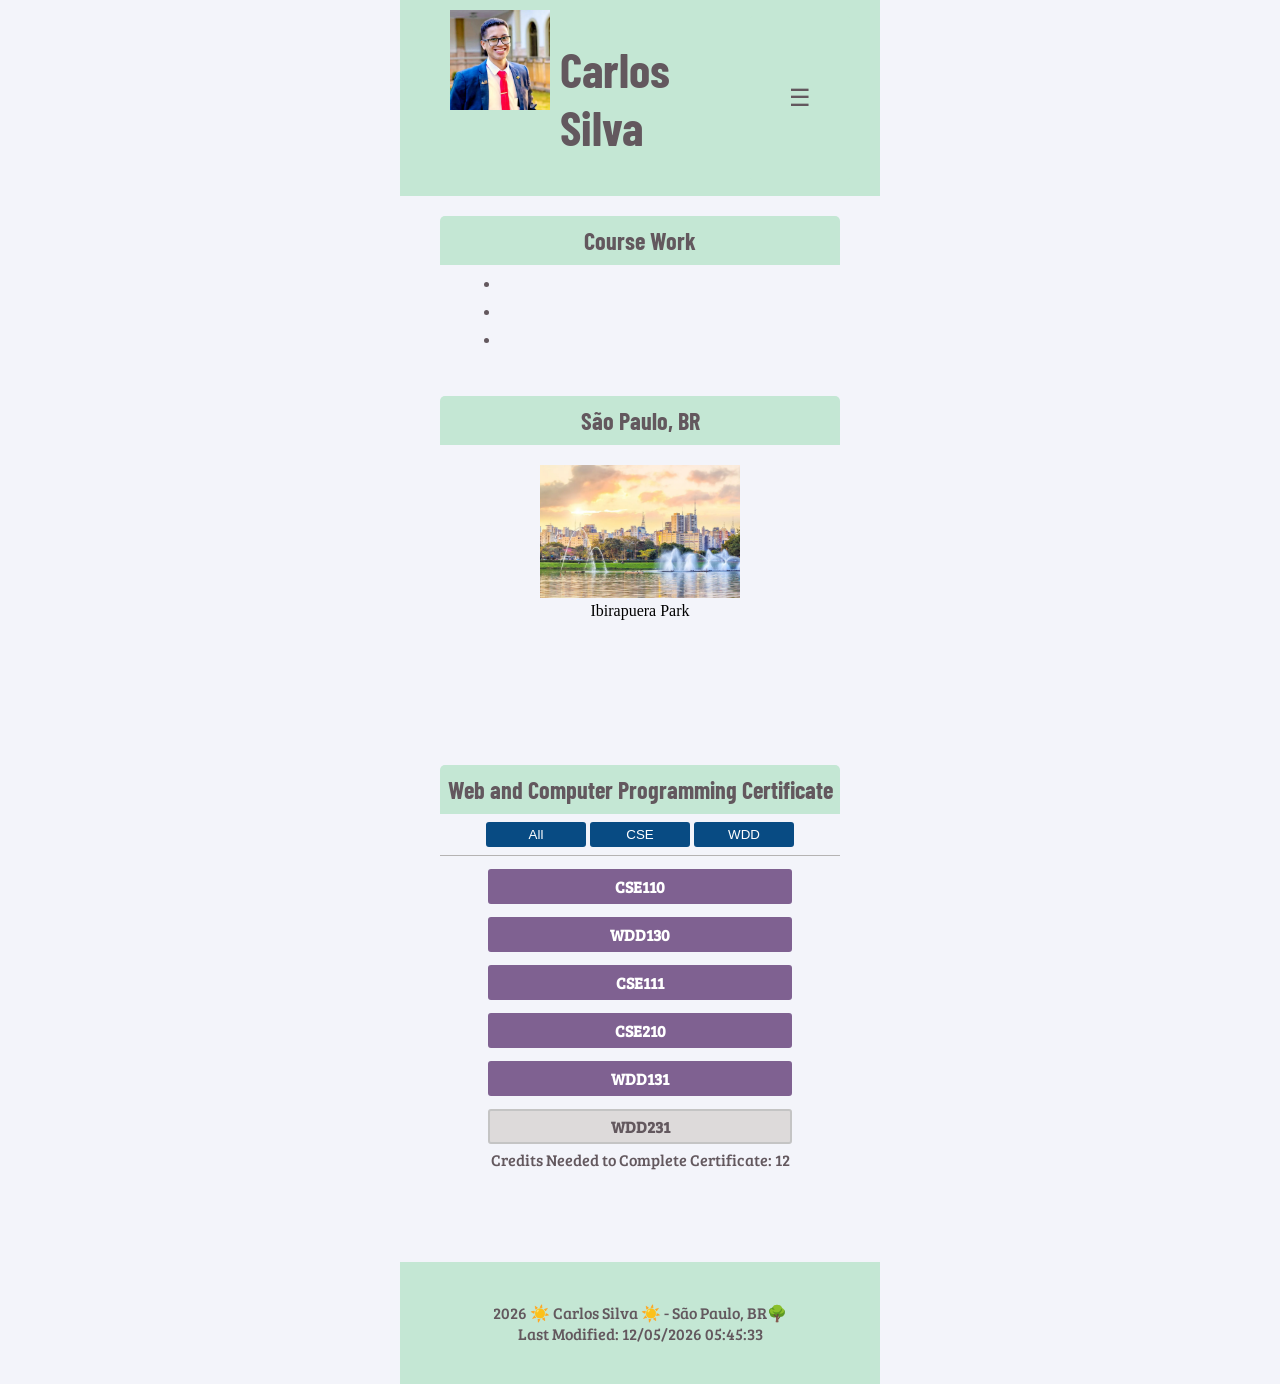
<file: index.html>
<!DOCTYPE html>
<html lang="en">
<head>
    <meta charset="UTF-8">
    <meta name="viewport" content="width=device-width, initial-scale=1.0">
    <title>WDD 231: Course Home Page</title>
    <meta name="description" content="This is my course home page, where credits I've taken and work I've done will be displayed">
    <meta name="author" content="Carlos Silva">
    <link href="styles/main.css" rel="stylesheet">
    <link href="styles/main-large.css" rel="stylesheet">
    <link rel="preconnect" href="https://fonts.googleapis.com">
    <link rel="preconnect" href="https://fonts.gstatic.com" crossorigin>
    <link href="https://fonts.googleapis.com/css2?family=Barlow+Condensed:ital,wght@0,100;0,200;0,300;0,400;0,500;0,600;0,700;0,800;0,900;1,100;1,200;1,300;1,400;1,500;1,600;1,700;1,800;1,900&family=Bree+Serif&display=swap" rel="stylesheet">
    <link href="https://fonts.googleapis.com/css2?family=Barlow+Condensed:ital,wght@0,100;0,200;0,300;0,400;0,500;0,600;0,700;0,800;0,900;1,100;1,200;1,300;1,400;1,500;1,600;1,700;1,800;1,900&display=swap" rel="stylesheet">
    <script src="scripts/main.js" defer></script>
</head>
<body>
    <header>
        <figure id="header-img">
            <img src="images/me.webp" alt="Portrait of Carlos Silva">
        </figure>
        <h1>
            Carlos Silva
        </h1>
        <button id="menu" title="Menu Button"></button>
        <nav>
            
            <a href="index.html" target="_blank">Home</a>
            <a href="" target="_blank">Chamber</a>
            <a href="" target="_blank">GitHub Profile</a>
            <a href="https://www.linkedin.com/in/carlos-s-silva-163490274/" target="_blank">LinkedIn</a>
        </nav>
    </header>
    <main>
        <section id="cwork-box">
            <h2>Course Work</h2>
            <ul>
                <li></li>
                <li></li>
                <li></li>
            </ul>
        </section>
        <section id="place-box">
            <h2>São Paulo, BR</h2>
            <figure id="place-img">
                <img src="images/ibirapuerapark.webp" alt="Ibirapuera Park">
                <figcaption>Ibirapuera Park</figcaption>
            </figure>
        </section>
        <section id="certificate-box">
            <h2>Web and Computer Programming Certificate</h2>
            <div id="filter-section">
                <div id="filter-buttons">
                    <button id="all">All</button>
                    <button id="CSE">CSE</button>
                    <button id="WDD">WDD</button>
                </div>
                <div id="courses">
                    
                </div>
            </div>
        </section>
    </main>
    <footer>
        <p>
            <span id="currentyear"></span> ☀️ Carlos Silva ☀️ - São Paulo, BR🌳
        </p>
        <p id="lastModified">

        </p>
    </footer>
</body>
</html>
</file>
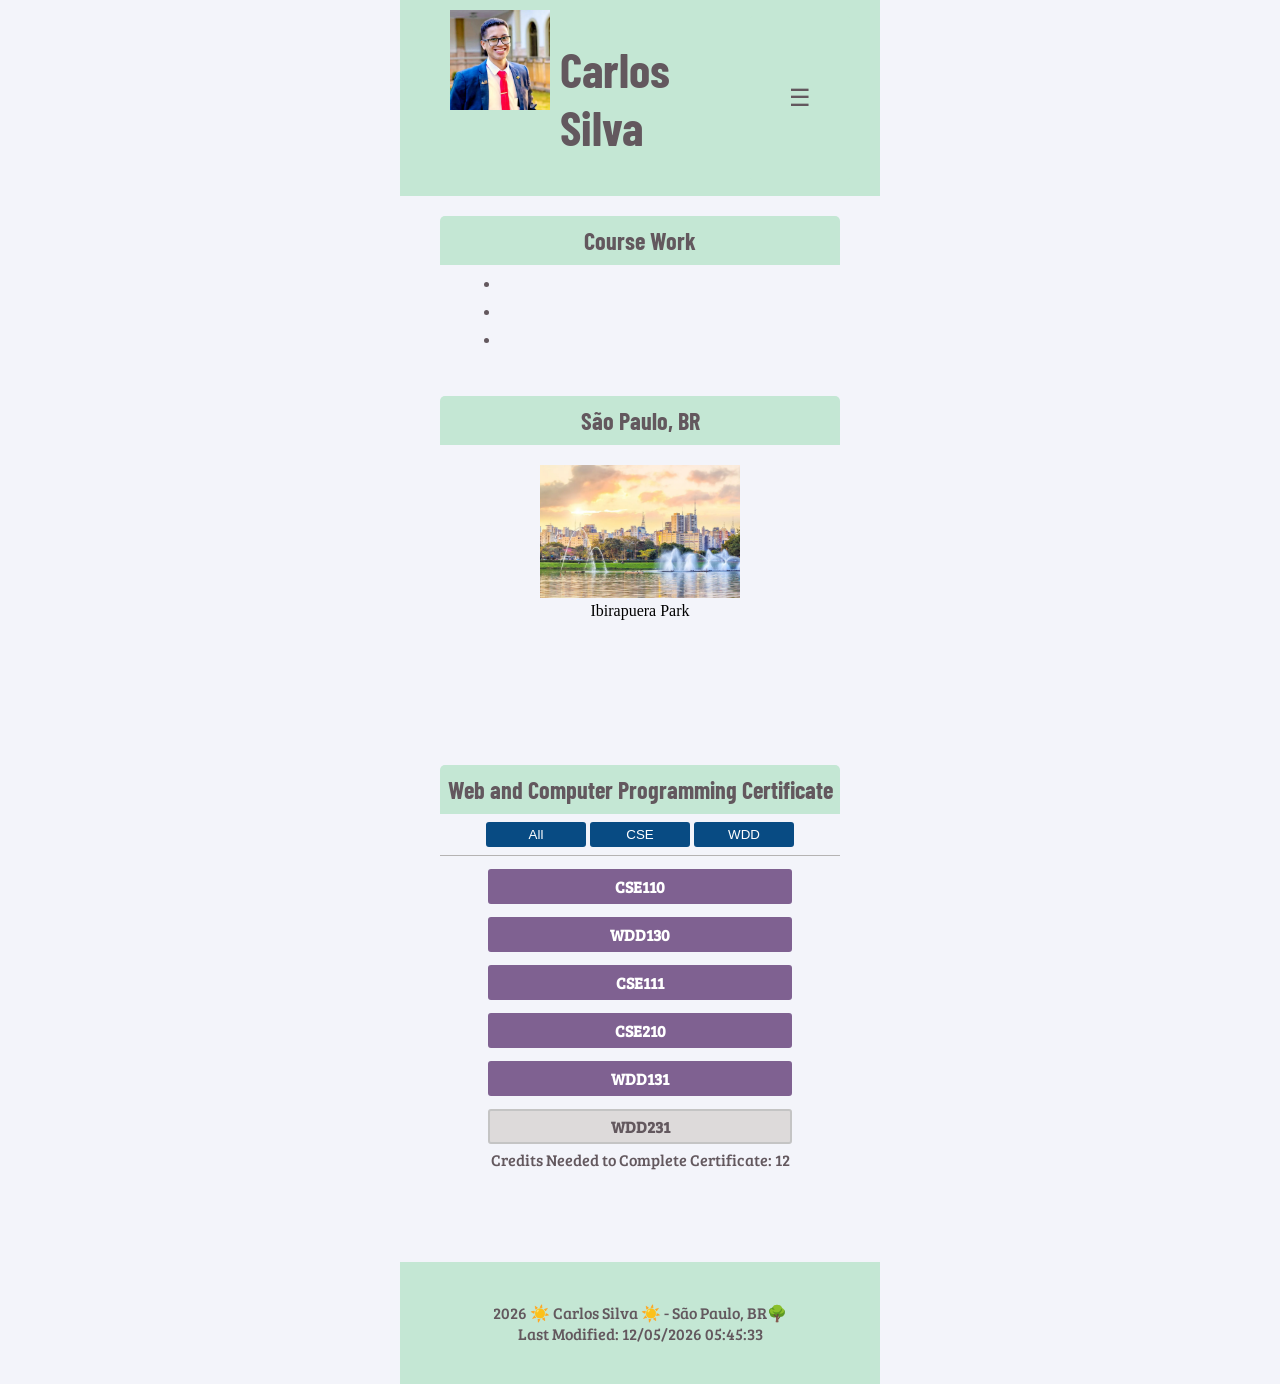
<file: wdd231-main/index.html>
<!DOCTYPE html>
<html lang="en">
<head>
    <meta charset="UTF-8">
    <meta name="viewport" content="width=device-width, initial-scale=1.0">
    <title>WDD 231: Course Home Page</title>
    <meta name="description" content="This is my course home page, where credits I've taken and work I've done will be displayed">
    <meta name="author" content="Carlos Silva">
    <link href="styles/main.css" rel="stylesheet">
    <link href="styles/main-large.css" rel="stylesheet">
    <link rel="preconnect" href="https://fonts.googleapis.com">
    <link rel="preconnect" href="https://fonts.gstatic.com" crossorigin>
    <link href="https://fonts.googleapis.com/css2?family=Barlow+Condensed:ital,wght@0,100;0,200;0,300;0,400;0,500;0,600;0,700;0,800;0,900;1,100;1,200;1,300;1,400;1,500;1,600;1,700;1,800;1,900&family=Bree+Serif&display=swap" rel="stylesheet">
    <link href="https://fonts.googleapis.com/css2?family=Barlow+Condensed:ital,wght@0,100;0,200;0,300;0,400;0,500;0,600;0,700;0,800;0,900;1,100;1,200;1,300;1,400;1,500;1,600;1,700;1,800;1,900&display=swap" rel="stylesheet">
    <script src="scripts/main.js" defer></script>
</head>
<body>
    <header>
        <figure id="header-img">
            <img  src="images\me.webp" alt="me">
        </figure>
        <h1>
            Carlos Silva
        </h1>
        <button id="menu" title="Menu Button"></button>
        <nav>
            
            <a href="index.html" target="_blank">Home</a>
            <a href="" target="_blank">Chamber</a>
            <a href="" target="_blank">GitHub Profile</a>
            <a href="https://www.linkedin.com/in/carlos-s-silva-163490274/" target="_blank">LinkedIn</a>
        </nav>
    </header>
    <main>
        <section id="cwork-box">
            <h2>Course Work</h2>
            <ul>
                <li></li>
                <li></li>
                <li></li>
            </ul>
        </section>
        <section id="place-box">
            <h2>São Paulo, BR</h2>
            <figure id="place-img">
                <img src="images\ibirapuerapark.webp" alt="Ibirapuera Park">
                <figcaption>Ibirapuera Park</figcaption>
            </figure>
        </section>
        <section id="certificate-box">
            <h2>Web and Computer Programming Certificate</h2>
            <div id="filter-section">
                <div id="filter-buttons">
                    <button id="all">All</button>
                    <button id="CSE">CSE</button>
                    <button id="WDD">WDD</button>
                </div>
                <div id="courses">
                    
                </div>
            </div>
        </section>
    </main>
    <footer>
        <p>
            <span id="currentyear"></span> ☀️ Carlos Silva ☀️ - São Paulo, BR🌳
        </p>
        <p id="lastModified">

        </p>
    </footer>
</body>
</html>
</file>
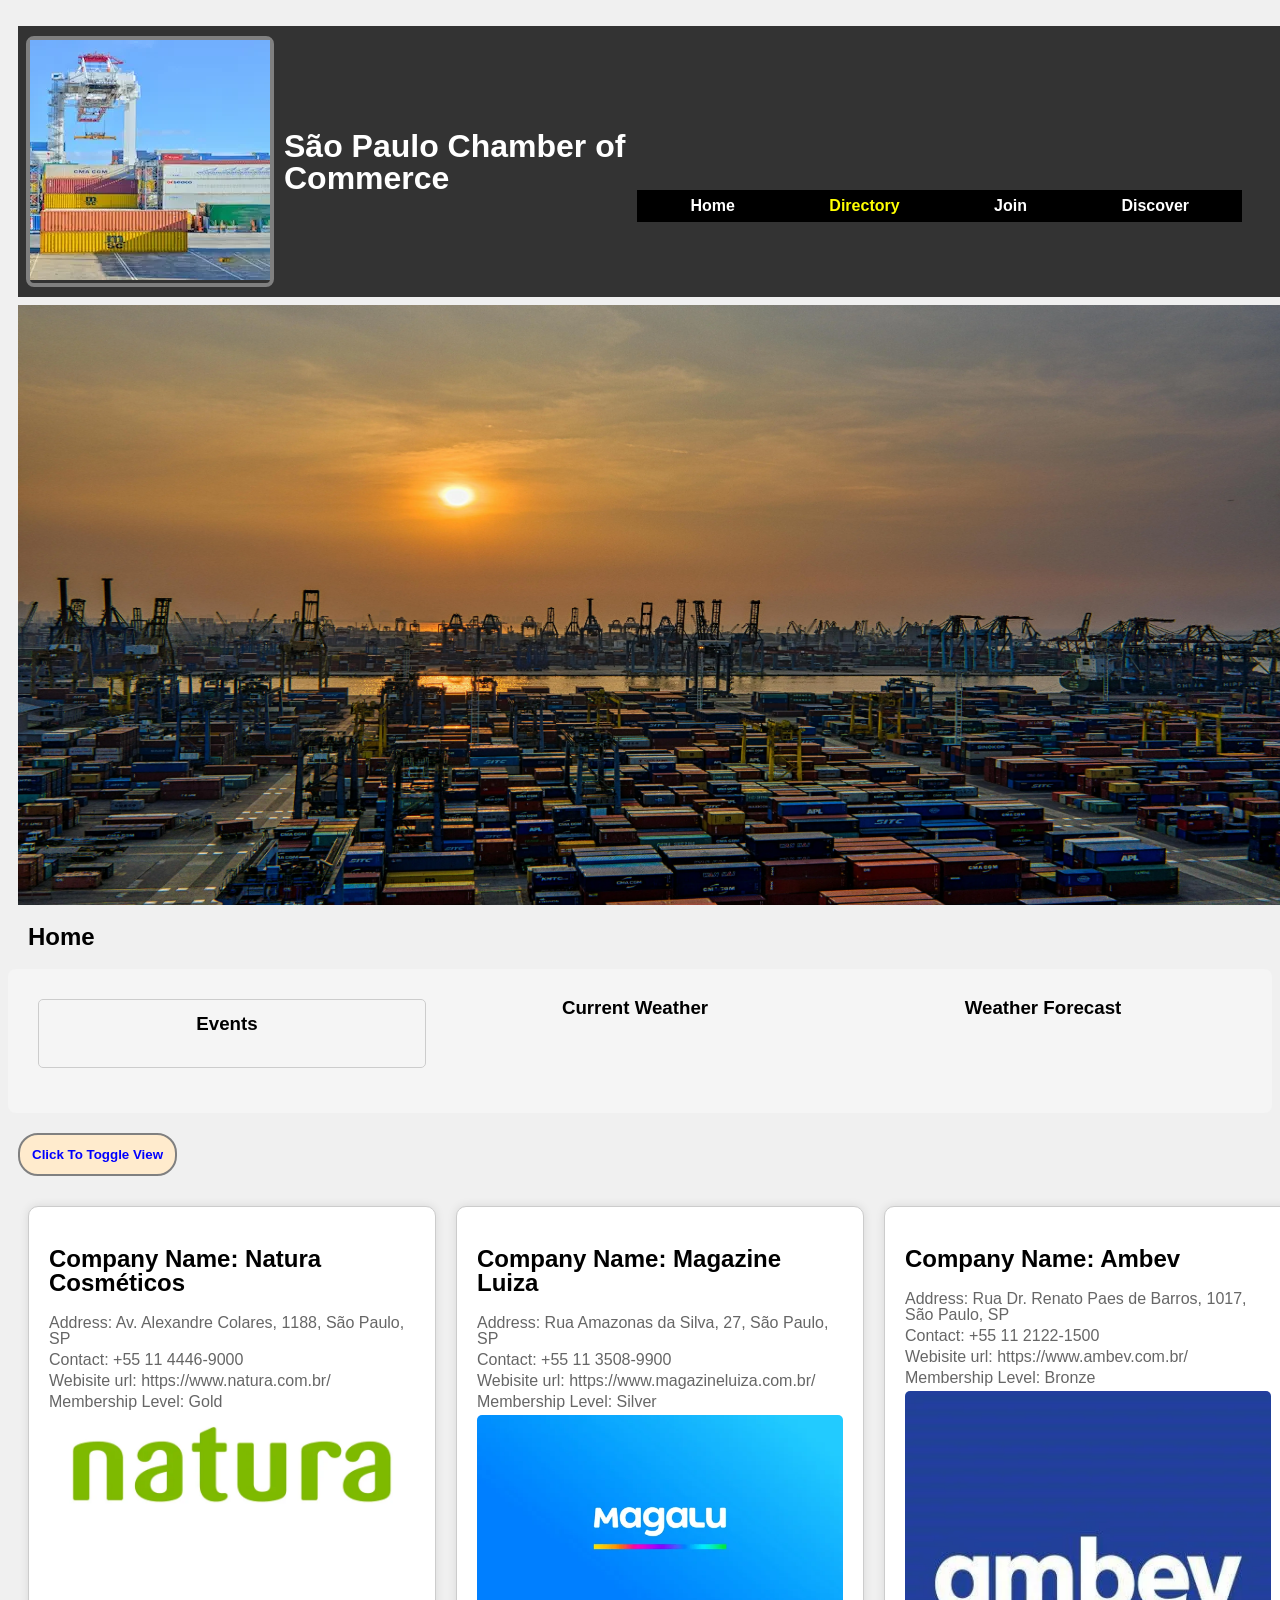
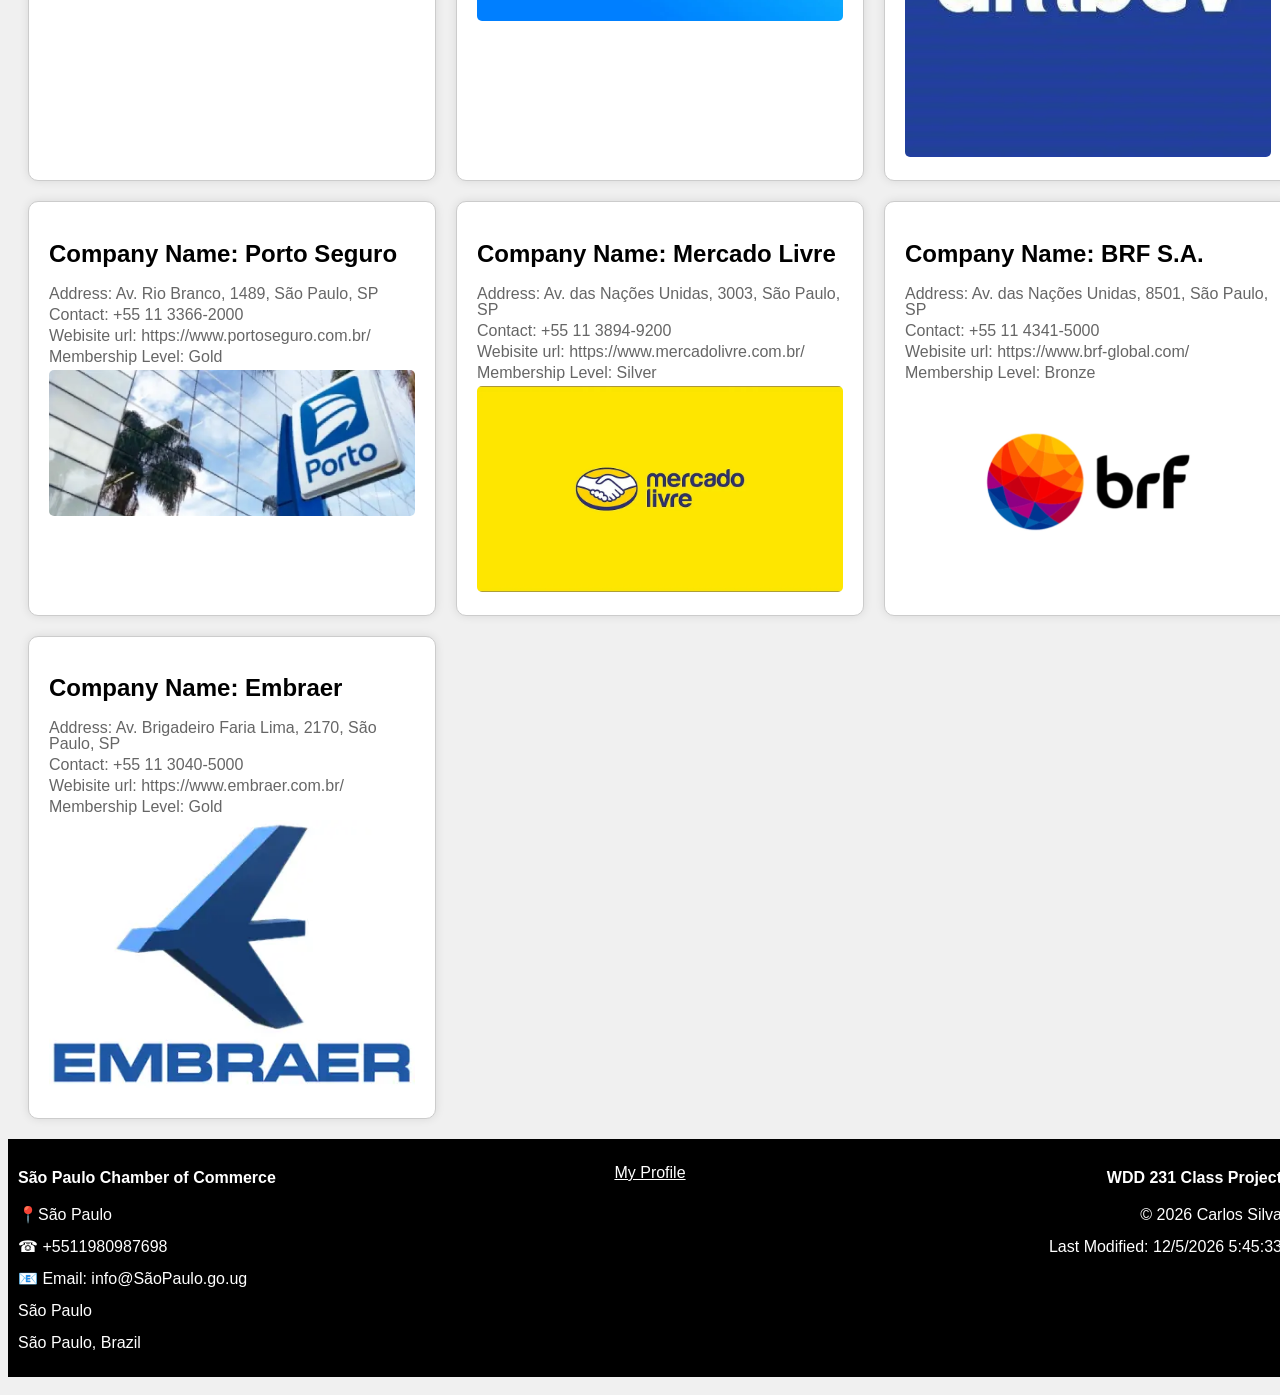
<file: chamber/directory.html>
<!DOCTYPE html>
<html lang="en">
<head>
    <meta charset="UTF-8">
    <meta name="viewport" content="width=device-width, initial-scale=1.0">
    <title content=" São Paulo Chamber of Commerce">São Paulo Chamber of Commerce</title>
    <meta name="author" content="Carlos Silva">
    <meta name="description" content="Carlos Silva, Chamber of commerce">
    <meta property="og:image" content="https://www.cadu1709.github.io/wdd231/chamber/images/chamber-hero.webp/">
    <meta property="og:url" content="https://cadu1709.github.io/wdd231/chamber/directory">
    <meta property="og:type" content="website">
    <meta property="og:title" content="Carlos Silva, WDD 231 - Directory">
    <link rel="icon" href="favicon.ico">
    <link rel="preconnect" href="https://fonts.googleapis.com">
    <link rel="preconnect" href="https://fonts.gstatic.com" crossorigin>
    <link href="https://fonts.googleapis.com/css2?family=Roboto:wght@100;400;500;900&display=swap" rel="stylesheet">
    <link rel="stylesheet" href="styles/chamber.css">
    <link rel="stylesheet" href="styles/chamber-small.css">
    <script defer src="scripts/getdates.js"></script>
    <script defer src="scripts/directory.js"></script>
</head>
    <body>
        <header>
            <div class="profile">
                <img src="images/chamberlogo.webp" loading="lazy" alt="chamberlogo" width="240" height="240">
            </div>
            <div class="header-title">
                <h1>São Paulo Chamber of Commerce</h1>
            </div>
            <div class="menu">
                <nav class="navigation">
                    <ul>
                        <li><a href="index.html"> Home </a></li>
                        <li><a href="#members" class="active">Directory</a></li>
                        <li><a href="join.html">Join</a></li>
                        <li><a href="discover.html">Discover</a></li>
                    </ul>
                </nav>
            </div>
        </header>
        <div class="hero-container">
            <picture>
                <source srcset="images/chamber-hero.webp" media="(min-width: 1000px)">
                <source srcset="images/chamber-hero-medium.webp" media="(min-width: 500px)">
                <img src="images/chamber-hero-small.webp" loading="lazy" alt="SãoPauloChamberofCommerce" width="500" height="250" >
            </picture>
        </div>
        <section class="home">
            <h2>Home</h2>
        </section>
        <main class="directory">
            <section class="updates">
                <div class="events">
                    <h3> Events</h3>
                </div>
            </section>

            <section class="weatherd">
                <div class="current">
                    <h3>Current Weather</h3>
                    <div id="currentweather">

                    </div>
                </div>
            </section>

            <section class="forecastd">
                <div class="details">
                    <h3> Weather Forecast</h3>
                    
                </div>
            </section>
            
        </main>
        <button id="toggleview">Click To Toggle View</button>
        <div id="members" class="grid-view">
            
        </div>
        <footer>
            <div class="footer-left">
                <h4>São Paulo Chamber of Commerce</h4>
                <p>📍São Paulo</p>
                <p>☎ +5511980987698</p>
                <p>📧 Email: info@SãoPaulo.go.ug</p>
                <p>São Paulo</p>
                <p>São Paulo, Brazil</p>
            </div>
            <div class="footer-middle">
                <p><a href="https://github.com/Cadu1709">My Profile</a></p>
            </div>
            <div class="footer-right">
                <h4>WDD 231 Class Project</h4>
                <p>
                    <span id="currentyear"></span> Carlos Silva
                <p id="lastModified">last</p>
            </div>
        </footer>
    </body>
</html>
</file>
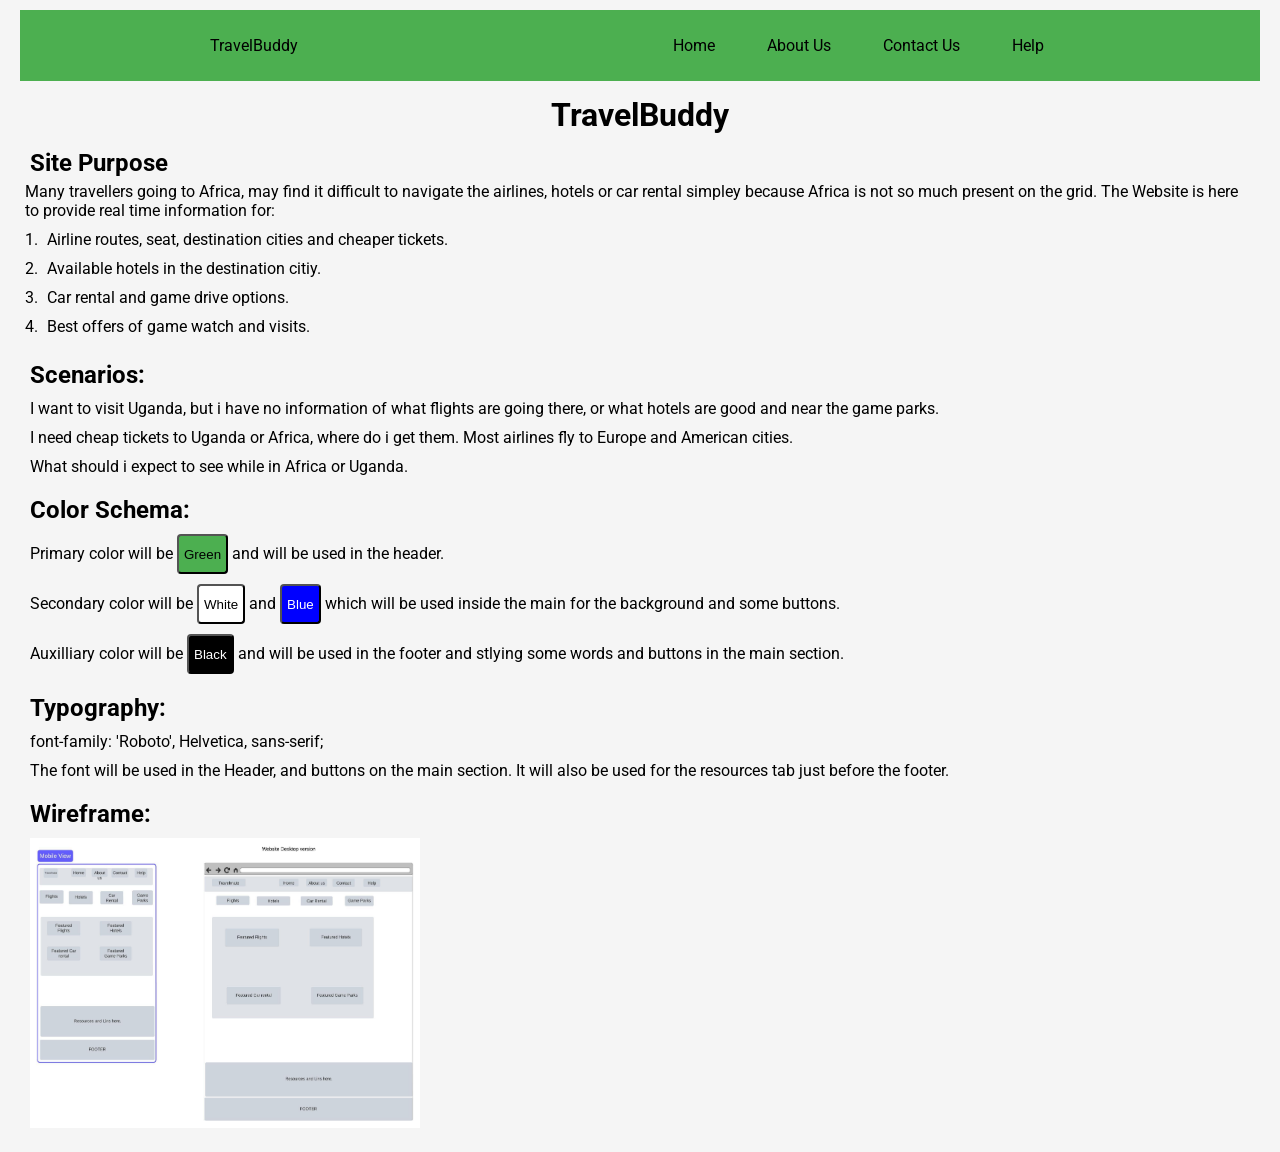
<file: siteplan/siteplan.html>
<!DOCTYPE html>
<html lang="en">

<head>
  <meta charset="UTF-8">
  <meta name="viewport" content="width=device-width, initial-scale=1.0">
  <title content="TravelBuddy">TravelBuddy</title>
  <meta name="author" content="Carlos Silva">
  <meta name="description" content="The project is a site for a travel destination guide that gives a user airline ticket information.">
  <link rel="preconnect" href="https://fonts.googleapis.com">
  <link rel="preconnect" href="https://fonts.gstatic.com" crossorigin>
  <link href="https://fonts.googleapis.com/css2?family=Roboto:wght@400;600&display=swap"
    rel="stylesheet">
  <link rel="stylesheet" href="styles/siteplan.css">
  
</head>

<body>
    <header>
        <div class="logo">TravelBuddy</div>
        <nav>
            <ul>
                <li><a href="#">Home</a></li>
                <li><a href="#">About Us</a></li>
                <li><a href="#">Contact Us</a></li>
                <li><a href="#">Help</a></li>
            </ul>
        </nav>
    </header>
    <div class="purpose">
        <div class="title"><h1>TravelBuddy</h1></div>
        <h2>Site Purpose</h2>
            Many travellers going to Africa, may find it difficult to navigate the airlines, hotels or car rental simpley because Africa is not so much present on the grid.
            The Website is here to provide real time information for:
            <ol>
                <li>Airline routes, seat, destination cities and cheaper tickets.</li>
                <li>Available hotels in the destination citiy.</li>
                <li>Car rental and game drive options.</li>
                <li>Best offers of game watch and visits.</li>
            </ol>
    </div>
    <div class="scenarios">
        <h2>Scenarios:</h2>
        <p>I want to visit Uganda, but i have no information of what flights are going there, or what hotels are good and near the game parks.</p>
        <p>I need cheap tickets to Uganda or Africa, where do i get them. Most airlines fly to Europe and American cities.</p>
        <p> What should i expect to see while in Africa or Uganda.</p>
    </div>
    <div class="color-schema">
        <h2>Color Schema:</h2>
        <p class="primary">Primary color will be <button id="green">Green</button> and will be used in the header.</p>
        <p class="Secondary">Secondary color will be <button id="white">White</button> and <button id="blue">Blue</button> which will be used inside the main for the background and some buttons.</p>
        <p class="aux">Auxilliary color will be <button id="black">Black</button> and will be used in the footer and stlying some words and buttons in the main section.</p>
    </div>
    <div class="Typography">
        <h2>Typography:</h2>
        <p>font-family: 'Roboto', Helvetica, sans-serif;</p>
        <p>The font will be used in the Header, and buttons on the main section. It will also be used for the resources tab just before the footer.</p>
    </div>
    <div>
        <h2>Wireframe:</h2>
        <img src="images/Websitewireframe.jpeg" alt="wireframe for site project." width="400" height="300">
    </div>

</body>

</html>
</file>
<file: styles/main.css>
* {
  margin: 0;
  padding: 0;
}
:root {
  --dark-text: #63585E;
  --light-text: white;
  --headers: #C4E7D4;
  --buttons: #7F6191;
  --background: #F3F4FA;
  --nav: #084B83;
  --header-font: "Barlow Condensed", sans-serif;
  --text-font: "Bree Serif", serif;
}
body {
  background-color: var(--background)
}

header {
  display: grid;
  grid-template-columns: 1fr 1fr 1fr;
  width: 480px;
  margin: 0 auto;
  background-color: var(--headers)
}

h1 {
  grid-column: 2/3;
  justify-self: center;
  align-self: center;
  padding-top: 40px;
  padding-bottom: 40px;
  font-size: 3rem;
}
#header-img {
  text-align: end;
  padding: 10px;
}

#header-img img {
  grid-column: 1/2;
  grid-row: 1/2;
  width: 100px;
}

h1, h2 {
  background-color: var(--headers);
  color: var(--dark-text);
  font-family: var(--header-font);
}

#menu {
  display: block;
  margin: auto;
  margin-top: 1rem;
  margin-bottom: 1rem;
  font-size: 1.5rem;
  text-decoration: none;
  padding: 5px 10px;
  color: var(--dark-text);
  background-color: var(--headers);
  border: none;
}

#menu::before {
  content: '☰'
}
#menu.show::before{
  content: 'X'
}
nav {
  display: flex;
  font-family: var(--headerfont);
  font-size: 1.5em;
  flex-direction: column;
  width: 100%;
  z-index: 1;
}

nav a {
  text-decoration: none;
  color: var(--dark-text);
  display: none;
  text-align: left;
  margin-left: 10vw;
  padding-bottom: 10px;
  font-size: 1.2rem;
}

.show a {
    display: block;
    z-index: 1;
}

a:hover {
  background-color: #e1efe7;
}

nav a, p {
  font-family: var(--text-font);
}

h2 {
  padding-top: 10px;
  padding-bottom: 10px;
  border-top-left-radius: 5px;
  border-top-right-radius: 5px;
}

#cwork-box, #place-box, #certificate-box {
  text-align: center;
  margin:0 auto;
  width: 400px;
}
#cwork-box {
  height: 20vh;

}
#cwork-box h2 {
  margin-top: 20px;
} 

#cwork-box ul {
  width: 300px;
  margin: 0 auto;
}

#cwork-box li {
  color: var(--dark-text);
  margin: 10px;
}

#place-box {
  height: 41vh;
}

#place-img {
  text-align: center;
}
#place-img img {
  margin-top: 20px;
  width: 200px;
}

#certificate-box {
  height: 53vh;
}
#filter-buttons {
  margin-top: 8px;
  padding-bottom: 8px;
  border-bottom: 1px solid rgb(181, 179, 179);
}
button {
  width: 100px;
  color: var(--light-text);
  background-color: var(--nav);
  padding: 2px;
  border: solid var(--nav);
  border-radius: 3px;
}

button:hover {
  cursor: pointer;
}

#courses {
  display: grid;
  grid-template-columns: 1fr;
  justify-items: center;
}

#courses p{
  padding-top: 5px;
  padding-bottom: 5px;
  border-radius: 3px;
  margin-top: 13px;
  width: 300px;
}
#courses span {
  font-family: var(--text-font);
  color: var(--dark-text);
  padding-top: 5px;
}
.completed {
  color: var(--light-text);
  background-color: var(--buttons);
  font-weight: bold;
  border: 2px solid var(--buttons);
}
.not-completed {
  color: var(--dark-text);
  background-color: rgb(221, 218, 218);
  border: 2px solid rgb(196, 196, 196);
  font-weight:bold;
}



footer {
  background: var(--headers);
  margin: 0 auto;
  margin-top: 20px;
  padding-top: 40px;
  padding-bottom: 40px;
  text-align: center;
  width: 480px;
  color: var(--dark-text);
}
</file>
<file: styles/main-large.css>
@media screen and (min-width: 1300px)
{
    :root {
        --dark-text: #63585E;
        --light-text: white;
        --headers: #C4E7D4;
        --buttons: #7F6191;
        --background: #F3F4FA;
        --nav: #084B83;
      }

    header {
        width: 80vw;
    }
    #menu {
        display: none;
      }
    nav {
        width: 100%;
        display: flex;
        flex-direction: row;
        justify-content: space-around;
        background-color: var(--nav);
        grid-column: 1/4;
    }

    nav a {
        color: var(--light-text);
        display: block;
        padding: 10px;
        margin: 0;
        
    }

    a:hover {
        background-color: #0b6cbc;
    }

    #header-img img {
        box-shadow: rgba(0, 0, 0, 0.25) 0px 54px 55px, rgba(0, 0, 0, 0.12) 0px -12px 30px, rgba(0, 0, 0, 0.12) 0px 4px 6px, rgba(0, 0, 0, 0.17) 0px 12px 13px, rgba(0, 0, 0, 0.09) 0px -3px 5px;
    }

    main {
        width: 70vw;
        display: grid;
        grid-template-columns: 600px 300px;
        margin: 0 auto;
    }

    h2 {
        border-top-left-radius: 10px;
        border-top-right-radius: 10px;
    }

    #cwork-box, #place-box, #certificate-box {
        border: .8px solid var(--dark-text);
        margin-top: 15px;
        border-radius: 10px;
        box-shadow: rgba(100, 100, 111, 0.2) 0px 7px 29px 0px;
    }

    #cwork-box {
        grid-column: 1/2;
        grid-row: 1/2;
        width: 600px;
        height: 300px;
        justify-self: end;
    }

    #cwork-box ul{
        width: 550px;
    }

    #cwork-box h2 {
        margin: 0;
    }

    #place-box {
        grid-column: 2/4;
        grid-row: 1/2;
        width: 300px;
        height: 300px;
        justify-self: start;
    }
    #certificate-box {
        width: 953px;
        height: 220px;
    }
    #courses {
        grid-template-columns: 1fr 1fr 1fr;
    }

    footer {
        width: 80vw;
    }
}
</file>
<file: wdd231-main/styles/main.css>
* {
  margin: 0;
  padding: 0;
}
:root {
  --dark-text: #63585E;
  --light-text: white;
  --headers: #C4E7D4;
  --buttons: #7F6191;
  --background: #F3F4FA;
  --nav: #084B83;
  --header-font: "Barlow Condensed", sans-serif;
  --text-font: "Bree Serif", serif;
}
body {
  background-color: var(--background)
}

header {
  display: grid;
  grid-template-columns: 1fr 1fr 1fr;
  width: 480px;
  margin: 0 auto;
  background-color: var(--headers)
}

h1 {
  grid-column: 2/3;
  justify-self: center;
  align-self: center;
  padding-top: 40px;
  padding-bottom: 40px;
  font-size: 3rem;
}
#header-img {
  text-align: end;
  padding: 10px;
}

#header-img img {
  grid-column: 1/2;
  grid-row: 1/2;
  width: 100px;
}

h1, h2 {
  background-color: var(--headers);
  color: var(--dark-text);
  font-family: var(--header-font);
}

#menu {
  display: block;
  margin: auto;
  margin-top: 1rem;
  margin-bottom: 1rem;
  font-size: 1.5rem;
  text-decoration: none;
  padding: 5px 10px;
  color: var(--dark-text);
  background-color: var(--headers);
  border: none;
}

#menu::before {
  content: '☰'
}
#menu.show::before{
  content: 'X'
}
nav {
  display: flex;
  font-family: var(--headerfont);
  font-size: 1.5em;
  flex-direction: column;
  width: 100%;
  z-index: 1;
}

nav a {
  text-decoration: none;
  color: var(--dark-text);
  display: none;
  text-align: left;
  margin-left: 10vw;
  padding-bottom: 10px;
  font-size: 1.2rem;
}

.show a {
    display: block;
    z-index: 1;
}

a:hover {
  background-color: #e1efe7;
}

nav a, p {
  font-family: var(--text-font);
}

h2 {
  padding-top: 10px;
  padding-bottom: 10px;
  border-top-left-radius: 5px;
  border-top-right-radius: 5px;
}

#cwork-box, #place-box, #certificate-box {
  text-align: center;
  margin:0 auto;
  width: 400px;
}
#cwork-box {
  height: 20vh;

}
#cwork-box h2 {
  margin-top: 20px;
} 

#cwork-box ul {
  width: 300px;
  margin: 0 auto;
}

#cwork-box li {
  color: var(--dark-text);
  margin: 10px;
}

#place-box {
  height: 41vh;
}

#place-img {
  text-align: center;
}
#place-img img {
  margin-top: 20px;
  width: 200px;
}

#certificate-box {
  height: 53vh;
}
#filter-buttons {
  margin-top: 8px;
  padding-bottom: 8px;
  border-bottom: 1px solid rgb(181, 179, 179);
}
button {
  width: 100px;
  color: var(--light-text);
  background-color: var(--nav);
  padding: 2px;
  border: solid var(--nav);
  border-radius: 3px;
}

button:hover {
  cursor: pointer;
}

#courses {
  display: grid;
  grid-template-columns: 1fr;
  justify-items: center;
}

#courses p{
  padding-top: 5px;
  padding-bottom: 5px;
  border-radius: 3px;
  margin-top: 13px;
  width: 300px;
}
#courses span {
  font-family: var(--text-font);
  color: var(--dark-text);
  padding-top: 5px;
}
.completed {
  color: var(--light-text);
  background-color: var(--buttons);
  font-weight: bold;
  border: 2px solid var(--buttons);
}
.not-completed {
  color: var(--dark-text);
  background-color: rgb(221, 218, 218);
  border: 2px solid rgb(196, 196, 196);
  font-weight:bold;
}



footer {
  background: var(--headers);
  margin: 0 auto;
  margin-top: 20px;
  padding-top: 40px;
  padding-bottom: 40px;
  text-align: center;
  width: 480px;
  color: var(--dark-text);
}
</file>
<file: wdd231-main/styles/main-large.css>
@media screen and (min-width: 1300px)
{
    :root {
        --dark-text: #63585E;
        --light-text: white;
        --headers: #C4E7D4;
        --buttons: #7F6191;
        --background: #F3F4FA;
        --nav: #084B83;
      }

    header {
        width: 80vw;
    }
    #menu {
        display: none;
      }
    nav {
        width: 100%;
        display: flex;
        flex-direction: row;
        justify-content: space-around;
        background-color: var(--nav);
        grid-column: 1/4;
    }

    nav a {
        color: var(--light-text);
        display: block;
        padding: 10px;
        margin: 0;
        
    }

    a:hover {
        background-color: #0b6cbc;
    }

    #header-img img {
        box-shadow: rgba(0, 0, 0, 0.25) 0px 54px 55px, rgba(0, 0, 0, 0.12) 0px -12px 30px, rgba(0, 0, 0, 0.12) 0px 4px 6px, rgba(0, 0, 0, 0.17) 0px 12px 13px, rgba(0, 0, 0, 0.09) 0px -3px 5px;
    }

    main {
        width: 70vw;
        display: grid;
        grid-template-columns: 600px 300px;
        margin: 0 auto;
    }

    h2 {
        border-top-left-radius: 10px;
        border-top-right-radius: 10px;
    }

    #cwork-box, #place-box, #certificate-box {
        border: .8px solid var(--dark-text);
        margin-top: 15px;
        border-radius: 10px;
        box-shadow: rgba(100, 100, 111, 0.2) 0px 7px 29px 0px;
    }

    #cwork-box {
        grid-column: 1/2;
        grid-row: 1/2;
        width: 600px;
        height: 300px;
        justify-self: end;
    }

    #cwork-box ul{
        width: 550px;
    }

    #cwork-box h2 {
        margin: 0;
    }

    #place-box {
        grid-column: 2/4;
        grid-row: 1/2;
        width: 300px;
        height: 300px;
        justify-self: start;
    }
    #certificate-box {
        width: 953px;
        height: 220px;
    }
    #courses {
        grid-template-columns: 1fr 1fr 1fr;
    }

    footer {
        width: 80vw;
    }
}
</file>
<file: chamber/styles/chamber.css>
/*start of css rules.*/
body {
    font-family: Arial, sans-serif;
    background-color: #f0f0f0;
    line-height: 1;
    margin: 10px 0;
    padding: 0.5rem;
}
header {
    display: flex;
    justify-content: space-between;
    align-items: center;
    background-color: #333;
    color: #fff;
    padding: 10px 0;
    width: 100%;
    height: 100%;
    margin: 8px 10px;
}
.profile {
    flex: 1;
    border: 4px solid grey;
    border-radius: 8px;
    max-width: fit-content;
    max-height: fit-content;
    margin-left: 8px;
}
.header-title {
    flex: 1;
    margin-left: 10px;
}
.header-title h1 {
    font-weight: bold;
}
.menu {
    flex-direction: row;
}
nav ul {
    list-style-type: none;
    padding: 0.5rem;
    margin-top: 105px;
    text-align: center;
    margin-right: 40px;
    justify-content: space-around;
    background-color: black;
    width: fit-content;
}
nav ul li {
    display: inline;
    margin: 0 5px;
    padding: 40px;
}
nav ul li a {
    text-decoration: none;
    color: white;
    font-weight: bold;
}
nav ul li a.active {
    color: yellow;
}
nav ul li a:hover {
    color: red;
}
.hero-container {
    display: block;
    margin: 8px 10px;
    width: 100%;
}
.hero-container img {
    display: flex;
    width: 100%;
    height: 600px;
}
.home h2 {
    text-align: left;
    margin-left: 20px;
}
.directory {
    display: flex;
    justify-content: space-between;
    box-sizing: border-box;
    margin: 10px 0;
    padding: 20px;
    background-color: whitesmoke;
    border-radius: 8px;
}
.updates {
    flex: 1;
    text-align: left;
    margin: 10px 10px;
}
.weatherd {
    flex: 1;
    text-align: center;
    margin: 10px 10px;
}
.forecastd {
    flex: 1;
    text-align: right;
    margin: 10px 10px;
}
button, input[type="submit"] {
    padding: 12px;
    margin: 10px;
    border: 2px solid grey;
    border-radius: 20px;
    background-color: blanchedalmond;
    color: blue;
    font-weight: bold;
 }
 button:hover, input[type="submit"]:hover {
     background-color: gray;
     color: white;
 
 }
#members {
   margin-left: 20px;
   margin: 10px 10px;
   padding: 10px;
   width: 100%;
   font-family: Arial, sans-serif;
}
/*Grid view styles*/
.grid-view {
    display: grid;
    grid-template-columns: repeat(auto-fill, minmax(400px, 1fr));
    gap: 20px;
}
/* List view styles */
.list-view {
    display: block;
}

.list-view section {
    display: flex;
    flex-direction: column;
}
#members section {
    background-color: #fff;
    padding: 20px;
    border: 1px solid #ccc;
    border-radius: 10px;
    box-shadow: 0 0 10px rgba(0, 0, 0, 0.1);
}
/* Styling for the members information */
#members p {
    font-size: 1rem;
    font-family: Arial, sans-serif;
    margin: 5px 0;
    color: #666;
}
#members img {
    width: 100%;
    height: auto;
    border-radius: 5px;
}
/*Styling the form and its elements*/
.form-data {
    width: 100%;
    max-width: 600px; 
    margin: auto;
    padding: 20px;
    text-align: center;
}
/* Style form labels and inputs */
form {
    display: grid;
    gap: 10px;
    margin-top: 20px;
}
label {
    display: grid;
    grid-template-columns: 1fr 3fr;
    align-items: center;
    gap: 10px;
    text-align: left;
}
input[type="text"],
input[type="email"],
input[type="tel"],
textarea,
select {
    width: 100%;
    padding: 8px;
    font-size: 16px;
    border: 1px solid #ccc;
    border-radius: 4px;
}
/* Modal styling */
#membershipModal {
    position: fixed;
    top: 50%;
    left: 50%;
    transform: translate(-50%, -50%);
    background-color: white;
    padding: 20px;
    border: 1px solid #ccc;
    border-radius: 8px;
    box-shadow: 0 0 20px rgba(0, 0, 0, 0.2);
    max-width: 75%;
    max-height: 70%;
    overflow: auto;
    z-index: 1000; /* places modal on top of other content */
}

#membershipModal h2 {
    margin-bottom: 10px;
    color: #333;
}

#membershipModal div {
    margin-bottom: 15px;
}

#membershipModal h3 {
    margin-bottom: 5px;
    color: #007bff; 
}

#membershipModal p {
    color: #666;
}
/* Membership cards styling and animation*/
.membership-card,.events {
    border: 1px solid #ccc;
    border-radius: 5px;
    padding: 15px;
    margin-bottom: 15px;
    opacity: 0;
    transform: translateY(20px);
    animation: fadeInUp 1s forwards;
}

.membership-card:nth-child(1) {
    animation-delay: 0.2s;
}

.membership-card:nth-child(2), .events {
    animation-delay: 0.4s;
}

.membership-card:nth-child(3) {
    animation-delay: 0.6s;
}

.membership-card:nth-child(4) {
    animation-delay: 0.8s;
}

@keyframes fadeInUp {
    to {
        opacity: 1;
        transform: translateY(0);
    }
}
#membershipModal button {
    margin-top: 10px;
    padding: 8px 16px;
    font-size: 14px;
    height: 40px;
    background-color: #007bff;
    color: white;
    border: none;
    border-radius: 4px;
    cursor: pointer;
}
#membershipModal button:hover {
    background-color: #0056b3;
}
/* Backdrop styling */
#membershipModal::backdrop {
    backdrop-filter: blur(5px); 
    background-color: rgba(184, 204, 205, 0); 
}
#formData {
    margin: 10px 10px;
    padding: 4px;
    margin-left: 10px;
    width: 40%;
    border: grey;
    border-radius: 8px;
    box-shadow: 0 0 10px rgba(0, 0, 0, 0.1);
}
/*styling for discover page*/
.container {
    display: grid;
    grid-template-columns: 1fr 2fr;
    grid-gap: 20px;
    width: 100%;
    padding: 10px;
}
.sidebar {
    padding: 20px;
    margin: 10px 10px;
    background-color: #fff;
    border-radius: 8px;
    box-sizing: border-box;
    box-shadow: 0 2px 5px rgba(0, 0, 0, 0.5);
}
.main-content {
    padding: 20px;
    background-color: #fff;
    box-sizing: border-box;
    box-shadow: 0 2px 5px rgba(0, 0, 0, 0.5);
}
.demographics, .stats, .visit-message {
    background-color: #ccc;
    padding: 10px;
    margin: 10px;
    border-radius: 4px;
    box-sizing: border-box;
    box-shadow: 0 2px 5px rgba(0, 0, 0, 0.1);
}
.image-gallery {
    display: flex;
    flex-wrap: wrap;
    gap: 10px;
}
figure {
    width: calc(33.333% - 20px);/*30%;*/
    margin: 10px;/*1%;*/
    text-align: center;
}
.lazy {
    display: block;
}
/*end of discover page styling*/
main section h3 {
    margin-top: 0;
    margin-right: 10px;
    text-align: center;
    color: black;
}
footer {
    display: flex;
    justify-content: space-between;
    padding: 10px;
    background-color: black;
    color: white;
    width: 100%;
    position: relative;
}
.footer-left {
    flex: 1;
    text-align: left;
}
.footer-middle a {
    flex: 1;
    text-align: center;
    color: white;

}
.footer-middle img {
    align-items: center;
    height: 197px;
    width: 90px;
    padding: 4px;
}
.footer-right {
    flex: 1;
    text-align: right;
}
</file>
<file: chamber/styles/chamber-small.css>
/* Media query for smaller screens */
@media (max-width: 600px) {
    main {
        display: flex;
        flex-direction: column;
    }

    header, .hero-container , main {
        width: auto;
    }
    #members {
        flex-direction: column;
        align-items: center;
        width: 100%;
    }
    #members section {
        width: 100%;
    }

    .cta, .update {
        flex-direction: column;
        align-items: center;
        padding: 10px;
        margin: 5px 0;
    }
    .cta h2 {
        margin: 10px 0;
    }
    .cta p, .events, .weather, .forecast-card {
        width: 100%;
        margin: 10px 0;
        padding: 10px;
        box-sizing: border-box;
    }
    .events {
        height: auto;
        overflow-y: visible; /* Remove scrolling on smaller screens */
    }
    .weather {
        margin-left: 0;
    }
    .spotlights h4 {
        margin-left: 0;
    }
    label {
        grid-template-columns: 1fr;
    }

    .container {
        display: grid;
        grid-template-columns: 1fr;
    }

    .sidebar {
        margin: 10px 10px;
    }

    .main-content {
        margin-left: 2%;
    }
    figure {
        width: calc(33.333% - 2%);
    }
}
@media screen and (min-width: 768px) {
    figure:hover {
        transform: scale(1.2);
        box-shadow: 0 1px 2px rgba(0, 0, 0, 0.2);
        transition: transform 0.3s, box-shadow 0.3s;
    }
}
</file>
<file: siteplan/styles/siteplan.css>
* {
    margin: auto;
    padding: 5px;
    box-sizing: border-box;
}
body {
    margin-left: 10px;
    background-color: whitesmoke;
    margin-right: 10px;
    font-family: 'Roboto', Helvetica, sans-serif;
}
header {
    display: flex;
    justify-content: space-between;
    align-items: center;
    background-color: #4CAF50;
    color: #000000;
    padding: 1em;
}
.title h1 {
    text-align: center;
    color: black;
}

nav ul {
    list-style-type: none;
    margin: 0;
    padding: 0;
    display: flex;
}

nav ul li {
    margin: 0 1em;
}

nav ul li a {
    color: #000;
    text-decoration: none;
}
ol {
margin-left:12px;
}
button {
    border-radius: 4px;
    height: 40px;
    width: fit-content;
}
#green {
    background-color: #4CAF50;
    color: #000000;
}
#white {
    background-color: #fff;
}
#blue {
    background-color: #0000ff;
    color: white;
}
#black {
    background-color: #000;
    color: white;
}
</file>
